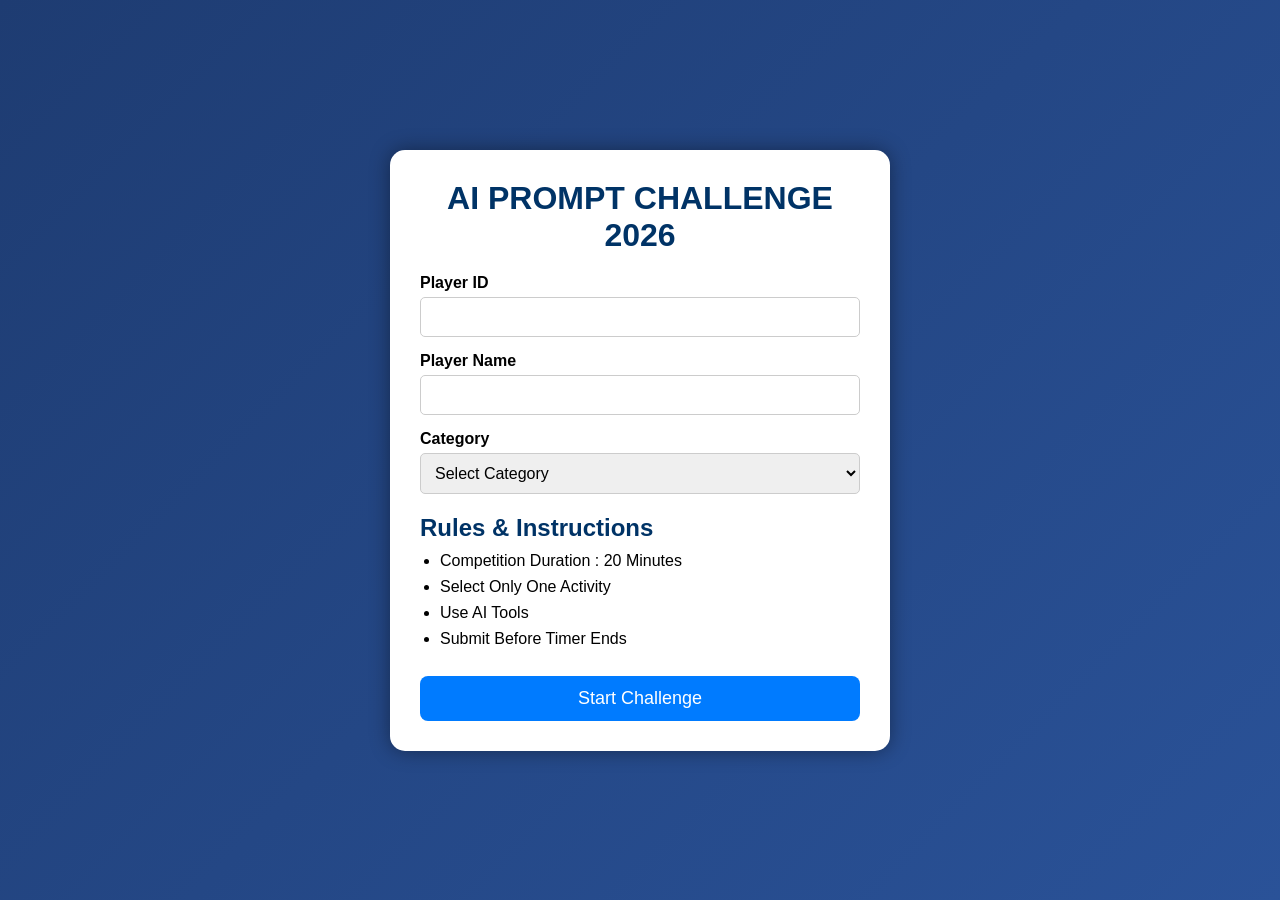
<file: index.html>
<!DOCTYPE html>
<html>
<head>
    <title>AI Prompt Challenge 2026</title>
    <link rel="stylesheet" href="style.css">
</head>
<body>

<div class="container">

    <h1>AI PROMPT CHALLENGE 2026</h1>

    <label>Player ID</label>
    <input type="text" id="playerid">

    <label>Player Name</label>
    <input type="text" id="playername">

    <label>Category</label>
    <select id="category">
        <option value="">Select Category</option>
        <option>Student</option>
        <option>Faculty</option>
    </select>

    <h2>Rules & Instructions</h2>

    <ul>
        <li>Competition Duration : 20 Minutes</li>
        <li>Select Only One Activity</li>
        <li>Use AI Tools</li>
        <li>Submit Before Timer Ends</li>
    </ul>

    <button onclick="startChallenge()">Start Challenge</button>

</div>

<script src="script.js"></script>

</body>
</html>
</file>
<file: style.css>
*{
    margin:0;
    padding:0;
    box-sizing:border-box;
    font-family:Arial, sans-serif;
}

body{
    background:linear-gradient(135deg,#1e3c72,#2a5298);
    display:flex;
    justify-content:center;
    align-items:center;
    min-height:100vh;
}

.container{
    width:500px;
    background:white;
    padding:30px;
    border-radius:15px;
    box-shadow:0 0 20px rgba(0,0,0,0.4);
}

h1{
    text-align:center;
    color:#003366;
    margin-bottom:20px;
}

h2{
    margin-top:20px;
    color:#003366;
}

label{
    display:block;
    margin-top:15px;
    font-weight:bold;
}

input,
select{
    width:100%;
    padding:10px;
    margin-top:5px;
    border:1px solid #ccc;
    border-radius:5px;
    font-size:16px;
}

ul{
    margin-top:10px;
    margin-left:20px;
}

li{
    margin-bottom:8px;
}

button{
    width:100%;
    margin-top:20px;
    padding:12px;
    background:#007BFF;
    color:white;
    border:none;
    border-radius:8px;
    font-size:18px;
    cursor:pointer;
}

button:hover{
    background:#0056b3;
}
</file>
